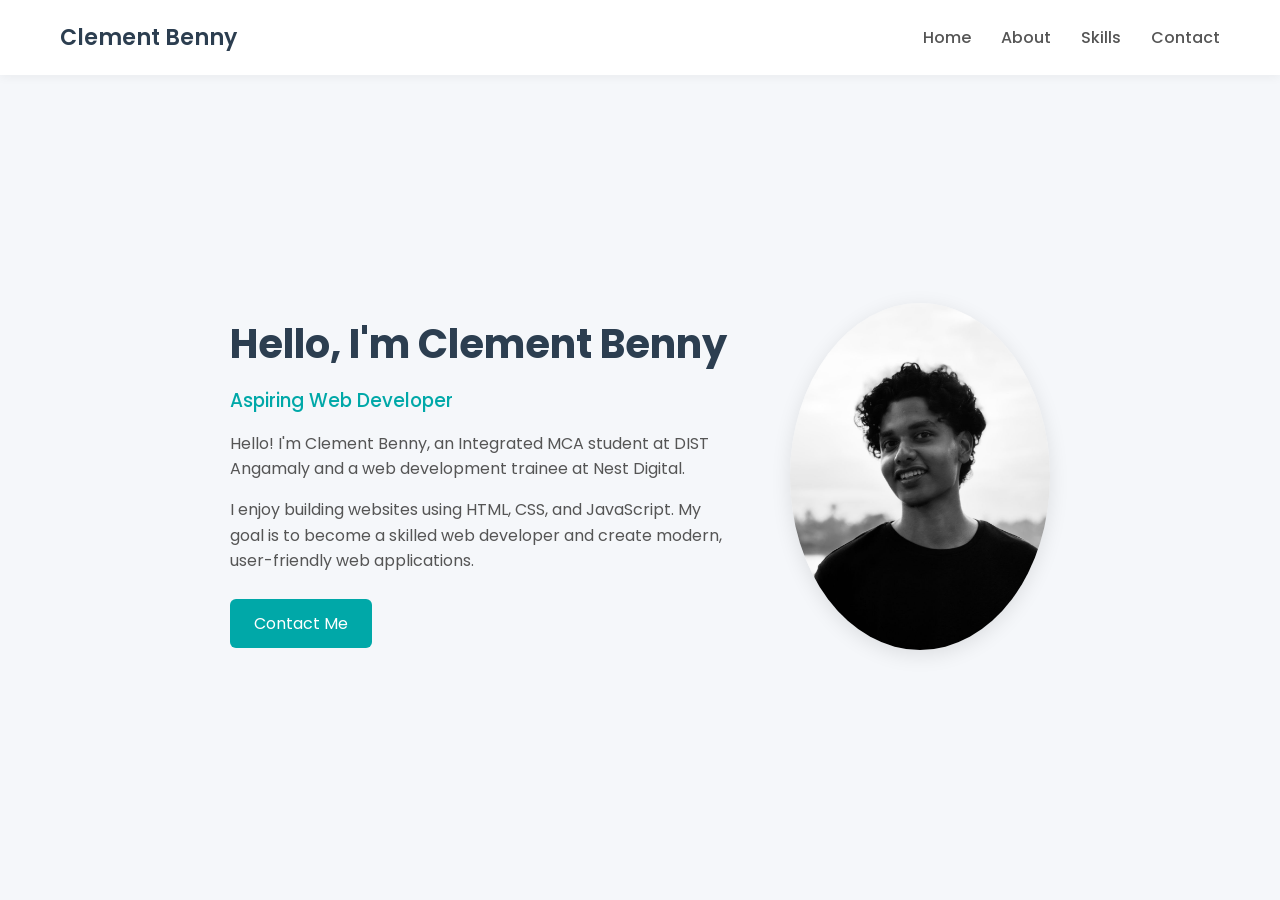
<file: index.html>
<!DOCTYPE html>
<html lang="en">

<head>
<meta charset="UTF-8">
<meta name="viewport" content="width=device-width, initial-scale=1.0">

<title>Clement Benny | Portfolio/</title>

<link rel="stylesheet" href="style.css">

<link href="https://fonts.googleapis.com/css2?family=Poppins:wght@300;400;500;600&display=swap" rel="stylesheet">

</head>


<body>

<nav class="navbar">

<div class="logo">Clement Benny</div>

<ul class="nav-links">
<li><a class="active" href="index.html">Home</a></li>
<li><a href="about.html">About</a></li>
<li><a href="skills.html">Skills</a></li>
<li><a href="contact.html">Contact</a></li>
</ul>

</nav>


<section class="home">

<div class="home-container">

<div class="home-content">

<h1>Hello, I'm Clement Benny</h1>

<h3>Aspiring Web Developer</h3>

<p>
Hello! I'm Clement Benny, an Integrated MCA student at DIST Angamaly 
and a web development trainee at Nest Digital.
</p>

<p>
I enjoy building websites using HTML, CSS, and JavaScript. 
My goal is to become a skilled web developer and create modern, 
user-friendly web applications.
</p>

<a href="contact.html" class="btn">Contact Me</a>

</div>


<div class="home-image">
<img src="profile.jpg" alt="Clement Benny">
</div>

</div>

</section>

</body>
</html>
</file>
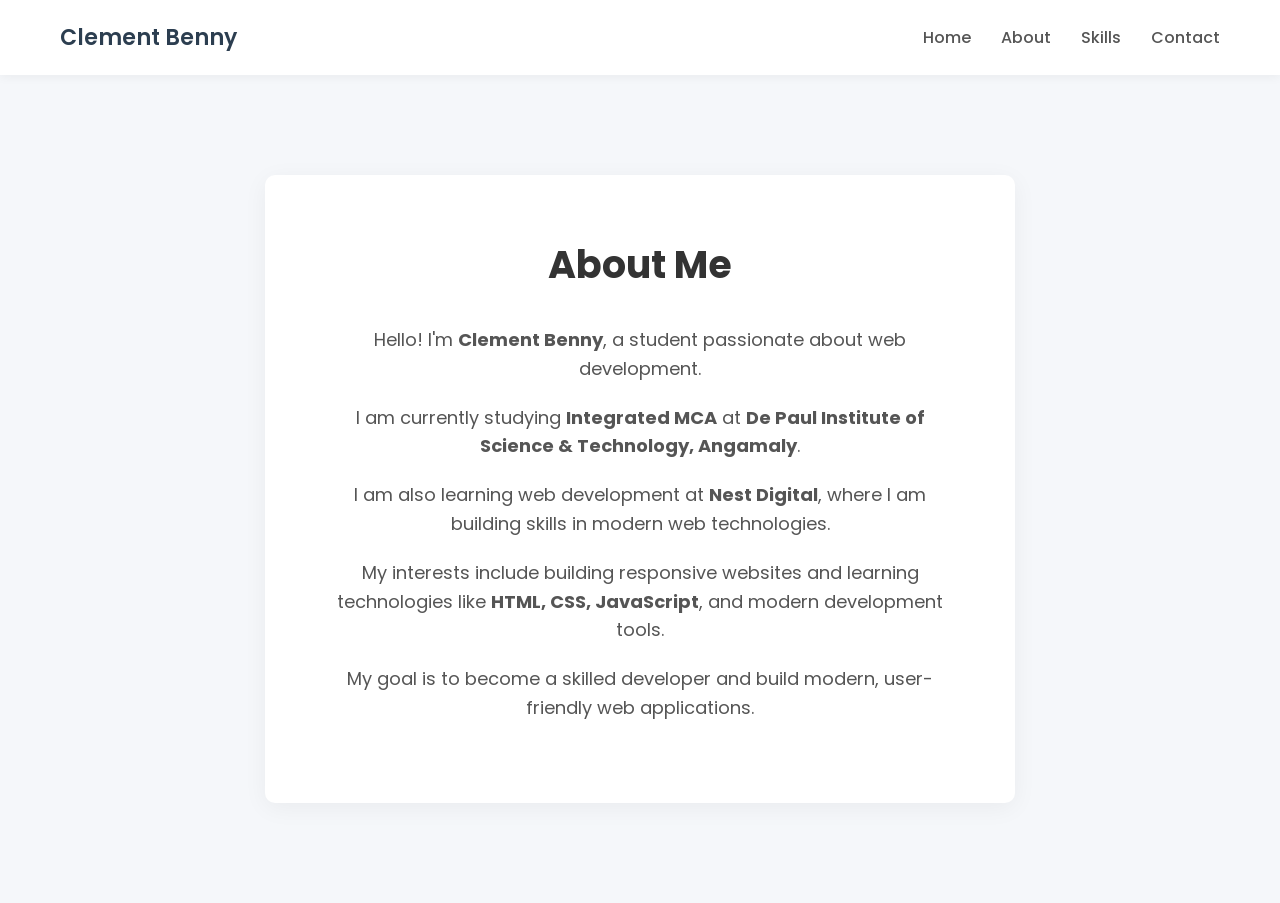
<file: about.html>
<!DOCTYPE html>
<html lang="en">

<head>
<meta charset="UTF-8">
<meta name="viewport" content="width=device-width, initial-scale=1.0">

<title>About | Clement Benny</title>

<link rel="stylesheet" href="style.css">

<!-- Google Font -->
<link href="https://fonts.googleapis.com/css2?family=Poppins:wght@300;400;500;600&display=swap" rel="stylesheet">
</head>


<body>

<!-- NAVBAR -->

<nav class="navbar">

<div class="logo">Clement Benny</div>

<ul class="nav-links">
<li><a href="index.html">Home</a></li>
<li><a class="active" href="about.html">About</a></li>
<li><a href="skills.html">Skills</a></li>
<li><a href="contact.html">Contact</a></li>
</ul>

</nav>


<!-- ABOUT SECTION -->

<section class="about-section">

<div class="about-container">

<h1>About Me</h1>

<p>
Hello! I'm <strong>Clement Benny</strong>, a student passionate about web development.
</p>

<p>
I am currently studying <strong>Integrated MCA</strong> at <strong>De Paul Institute of Science & Technology, Angamaly</strong>.
</p>

<p>
I am also learning web development at <strong>Nest Digital</strong>, where I am building skills in modern web technologies.
</p>

<p>
My interests include building responsive websites and learning technologies like
<strong>HTML, CSS, JavaScript</strong>, and modern development tools.
</p>

<p>
My goal is to become a skilled developer and build modern, user-friendly web applications.
</p>

</div>

</section>


</body>
</html>
</file>
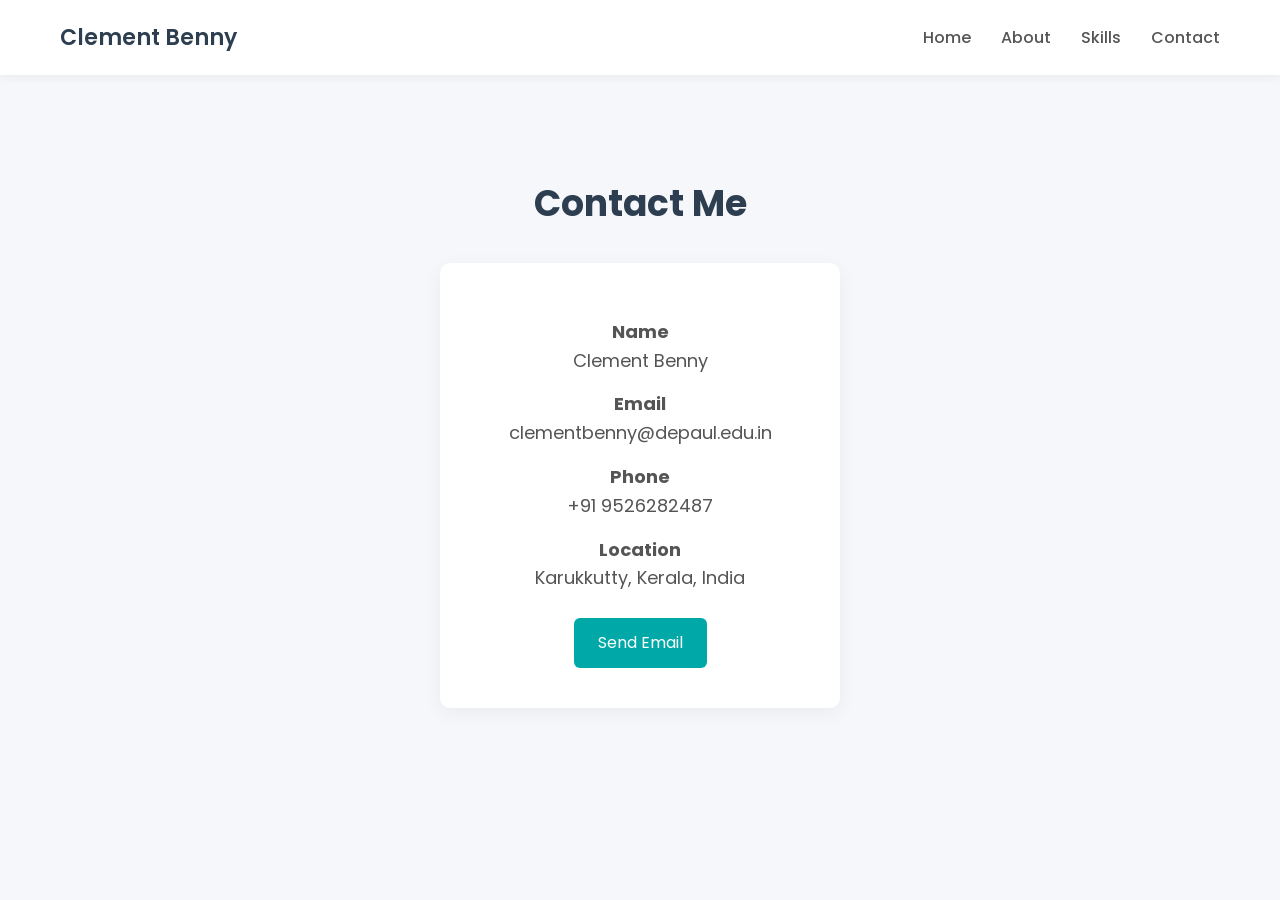
<file: contact.html>
<!DOCTYPE html>
<html lang="en">

<head>
<meta charset="UTF-8">
<meta name="viewport" content="width=device-width, initial-scale=1.0">

<title>Contact | Clement Benny</title>

<link rel="stylesheet" href="style.css">

<link href="https://fonts.googleapis.com/css2?family=Poppins:wght@300;400;500;600&display=swap" rel="stylesheet">
</head>


<body>

<nav class="navbar">

<div class="logo">Clement Benny</div>

<ul class="nav-links">
<li><a href="index.html">Home</a></li>
<li><a href="about.html">About</a></li>
<li><a href="skills.html">Skills</a></li>
<li><a class="active" href="contact.html">Contact</a></li>
</ul>

</nav>


<section class="contact">

<h1>Contact Me</h1>

<div class="contact-card">

<p><strong>Name</strong><br>Clement Benny</p>

<p><strong>Email</strong><br>clementbenny@depaul.edu.in</p>

<p><strong>Phone</strong><br>+91 9526282487</p>

<p><strong>Location</strong><br>Karukkutty, Kerala, India</p>

<a href="mailto:clementbenny@depaul.edu.in" class="btn">
Send Email
</a>

</div>

</section>

</body>
</html>
</file>
<file: style.css>
*{
margin:0;
padding:0;
box-sizing:border-box;
}

body{
font-family:'Poppins',sans-serif;
background:#f5f7fa;
color:#333;
line-height:1.6;
}

.navbar{
display:flex;
justify-content:space-between;
align-items:center;
padding:20px 60px;
background:white;
box-shadow:0 2px 10px rgba(0,0,0,0.05);
position:sticky;
top:0;
z-index:1000;
}

.logo{
font-size:22px;
font-weight:600;
color:#2c3e50;
}

.nav-links{
display:flex;
list-style:none;
}

.nav-links li{
margin-left:30px;
}

.nav-links a{
text-decoration:none;
color:#555;
font-weight:500;
position:relative;
padding-bottom:5px;
transition:0.3s;
}

.nav-links a::after{
content:"";
position:absolute;
left:0;
bottom:0;
width:0%;
height:2px;
background:#00a8a8;
transition:0.3s;
}

.nav-links a:hover::after{
width:100%;
}

.nav-links a:hover{
color:#00a8a8;
}

.active{
color:#00a8a8;
}

.home{
min-height:90vh;
display:flex;
align-items:center;
justify-content:center;
padding:80px 20px;
}

.home-container{
display:flex;
align-items:center;
justify-content:center;
gap:60px;
max-width:1000px;
flex-wrap:wrap;
}

.home-content{
max-width:500px;
}

.home-content h1{
font-size:40px;
margin-bottom:10px;
color:#2c3e50;
}

.home-content h3{
color:#00a8a8;
margin-bottom:15px;
font-weight:500;
}

.home-content p{
margin-bottom:15px;
color:#555;
}


.home-image img{
width:260px;
border-radius:50%;
box-shadow:0 5px 20px rgba(0,0,0,0.1);
}

.btn{
display:inline-block;
margin-top:10px;
padding:12px 24px;
background:#00a8a8;
color:white;
text-decoration:none;
border-radius:6px;
transition:0.3s;
}

.btn:hover{
background:#008b8b;
}

.about-section{
display:flex;
justify-content:center;
padding:100px 20px;
}

.about-container{
background:white;
padding:60px;
max-width:750px;
border-radius:10px;
box-shadow:0 5px 25px rgba(0,0,0,0.05);
text-align:center;
}

.about-container h1{
font-size:38px;
margin-bottom:30px;
}

.about-container p{
margin-bottom:20px;
font-size:18px;
color:#555;
}


/* SKILLS */

/* SKILLS SECTION */

.skills{
padding:100px 20px;
text-align:center;
}

.skills h1{
font-size:36px;
margin-bottom:40px;
color:#2c3e50;
}

.skills-container{
max-width:600px;
margin:auto;
text-align:left;
}

.skill{
margin-bottom:25px;
}

.skill p{
margin-bottom:6px;
font-weight:500;
}

.skill-bar{
width:100%;
height:10px;
background:#e0e0e0;
border-radius:10px;
overflow:hidden;
}

.skill-level{
height:100%;
background:#00a8a8;
border-radius:10px;
}


/* Skill Levels */

.html{
width:90%;
}

.css{
width:85%;
}

.js{
width:70%;
}

.c{
width:75%;
}

.cpp{
width:70%;
}

.java{
width:65%;
}

.python{
width:80%;
}
/* SKILLS SECTION */

.skills{
padding:100px 20px;
text-align:center;
}

.skills h1{
font-size:36px;
margin-bottom:50px;
color:#2c3e50;
}

.skills-grid{
display:grid;
grid-template-columns:repeat(auto-fit,minmax(140px,1fr));
gap:25px;
max-width:700px;
margin:auto;
}

.skill-card{
background:white;
padding:20px;
border-radius:10px;
font-weight:500;
font-size:18px;
box-shadow:0 4px 15px rgba(0,0,0,0.05);
transition:0.3s;
}

.skill-card:hover{
transform:translateY(-5px);
box-shadow:0 8px 20px rgba(0,0,0,0.1);
color:#00a8a8;
}
/* CONTACT */

.contact{
padding:100px 20px;
text-align:center;
}

.contact h1{
font-size:36px;
margin-bottom:30px;
color:#2c3e50;
}

.contact-card{
background:white;
padding:40px;
max-width:400px;
margin:auto;
border-radius:10px;
box-shadow:0 5px 20px rgba(0,0,0,0.05);
}

.contact-card p{
margin:15px 0;
font-size:18px;
color:#555;
}
</file>
